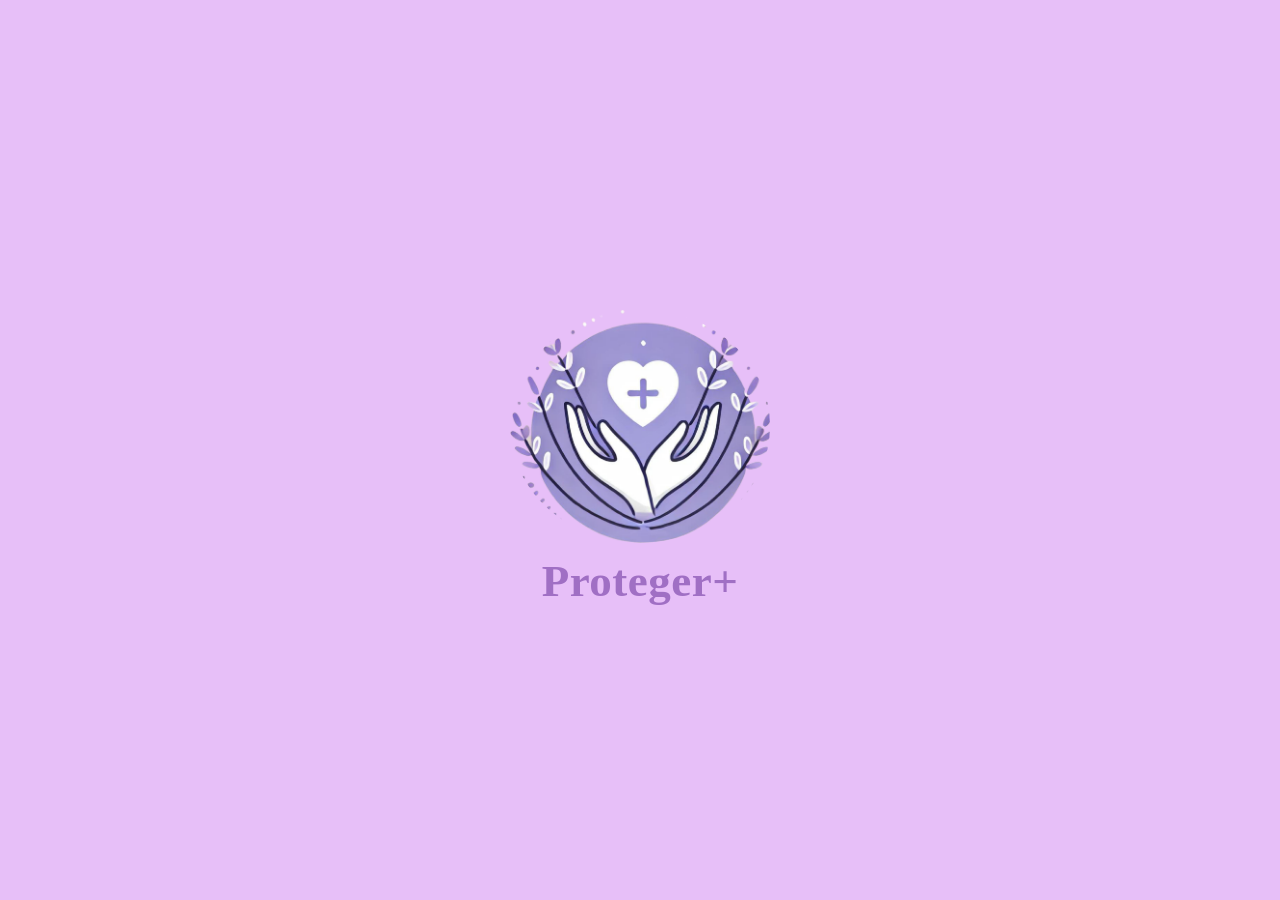
<file: index.html>
<!DOCTYPE html>
<html lang="pt-BR">
<head>
  <meta charset="UTF-8">
  <meta name="viewport" content="width=device-width, initial-scale=1.0">
  <title>Tela Inicial - Proteger+</title>
  <link rel="stylesheet" href="TelaInicial.css">
</head>
<body onclick="irParaProximaTela()">

  <main class="container">

    <section class="content">
      <img src="logo.png" alt="Logo Proteger+" class="logo-img">
      <h1 class="title">Proteger+</h1>
    </section>
    
  </main>

  <script>
    function irParaProximaTela() {
     
      window.location.href = "EscolhaUsuario.html";
    }
  </script>

</body>
</html>
</file>
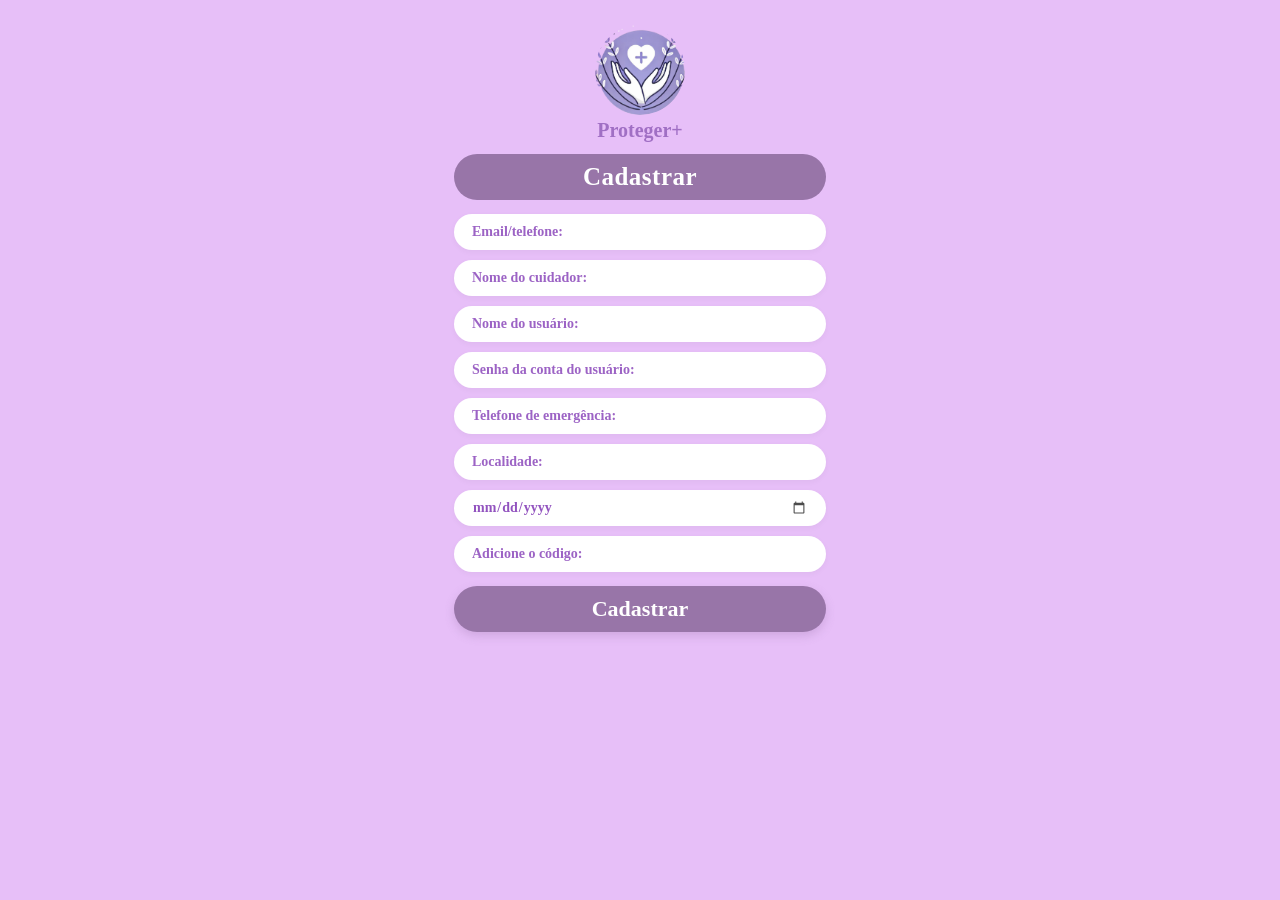
<file: CadUsuario.html>
<!DOCTYPE html>
<html lang="pt-br">
<head>
    <meta charset="UTF-8">
    <meta name="viewport" content="width=device-width, initial-scale=1.0">
    <title>Cadastro - Proteger+</title>
    <link rel="stylesheet" href="CadUsuario.css">
</head>
<body>

    <div class="container">

        <div class="header">
            <img src="logo.png" alt="Logo Proteger+" class="logo-img">
            <div class="brand-name">Proteger+</div>
        </div>

        <div class="login-badge">
            <h2>Cadastrar</h2>
        </div>

        <form class="login-form">

            <div class="input-group">
                <input type="text" name="email" placeholder="Email/telefone:" required>
            </div>

            <div class="input-group">
                <input type="text" name="cuidador" placeholder="Nome do cuidador:" required>
            </div>

            <div class="input-group">
                <input type="text" name="usuario" placeholder="Nome do usuário:" required>
            </div>

            <div class="input-group">
                <input type="password" name="senha" placeholder="Senha da conta do usuário:" required>
            </div>

            <div class="input-group">
                <input type="tel" name="telefone_emergencia" placeholder="Telefone de emergência:" required>
            </div>

            <div class="input-group">
                <input type="text" name="localidade" placeholder="Localidade:" required>
            </div>

            <div class="input-group">
                <input type="date" name="data_nascimento" required>
            </div>

            <div class="input-group">
                <input type="text" name="codigo" placeholder="Adicione o código:" required>
            </div>

            <button type="submit" class="btn-continuar">
                Cadastrar
            </button>

        </form>

    </div>

</body>
</html>
</file>
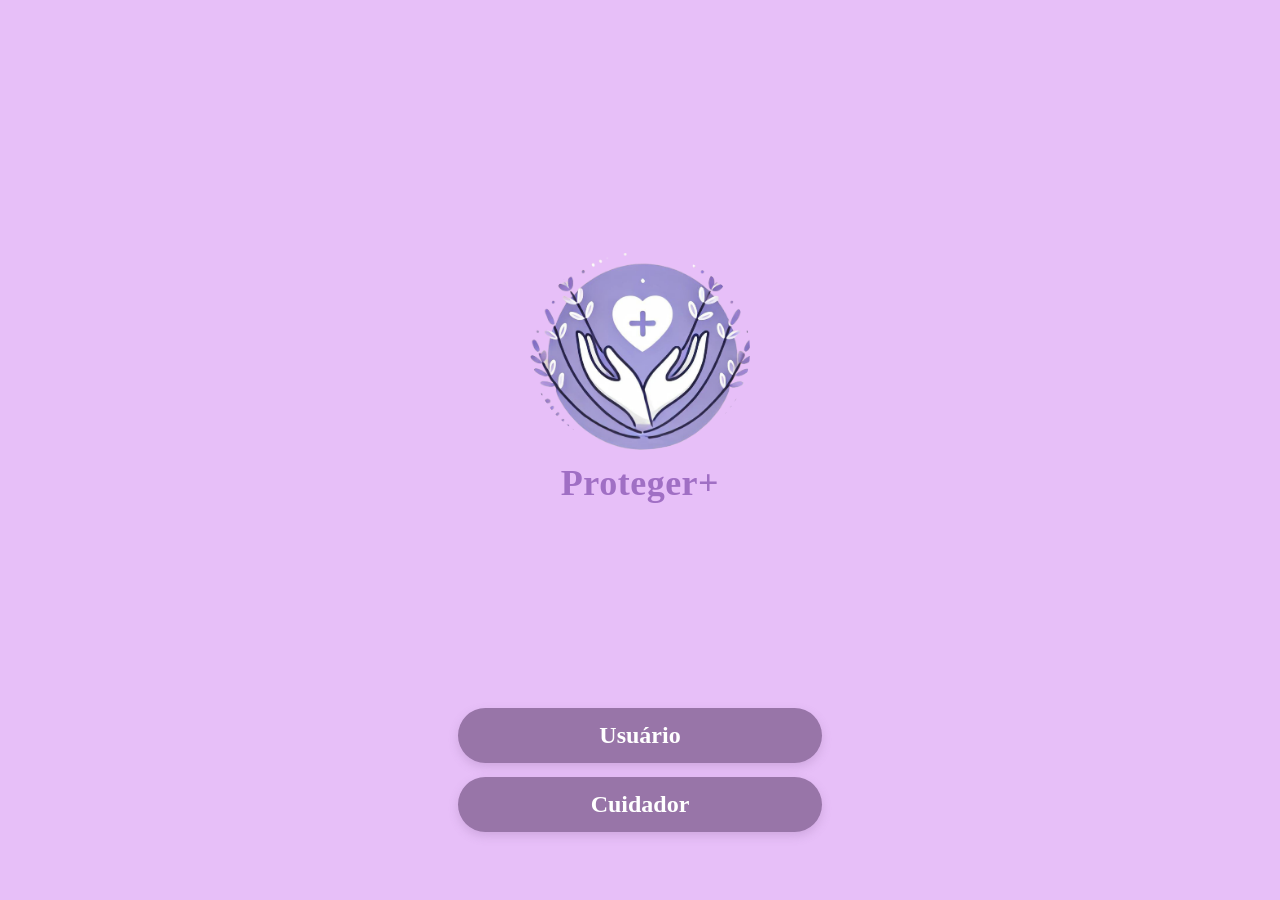
<file: EscolhaUsuario.html>
<!DOCTYPE html>
<html lang="pt-BR">
<head>
  <meta charset="UTF-8">
  <meta name="viewport" content="width=device-width, initial-scale=1.0">
  <title>Escolha de Usuário - Proteger+</title>
  <link rel="stylesheet" href="EscolhaUsuario.css">
</head>
<body>

  <main class="container">

    <section class="content">
      <img src="logo.png" alt="Logo Proteger+" class="logo-img">
      <h1 class="brand-title">Proteger+</h1>
    </section>

    <section class="action-buttons">
      <a href="LoginUsuario.html" class="btn-opcao">Usuário</a>
      <a href="LoginCuidador.html" class="btn-opcao">Cuidador</a>
    </section>

  </main>

</body>
</html>
</file>
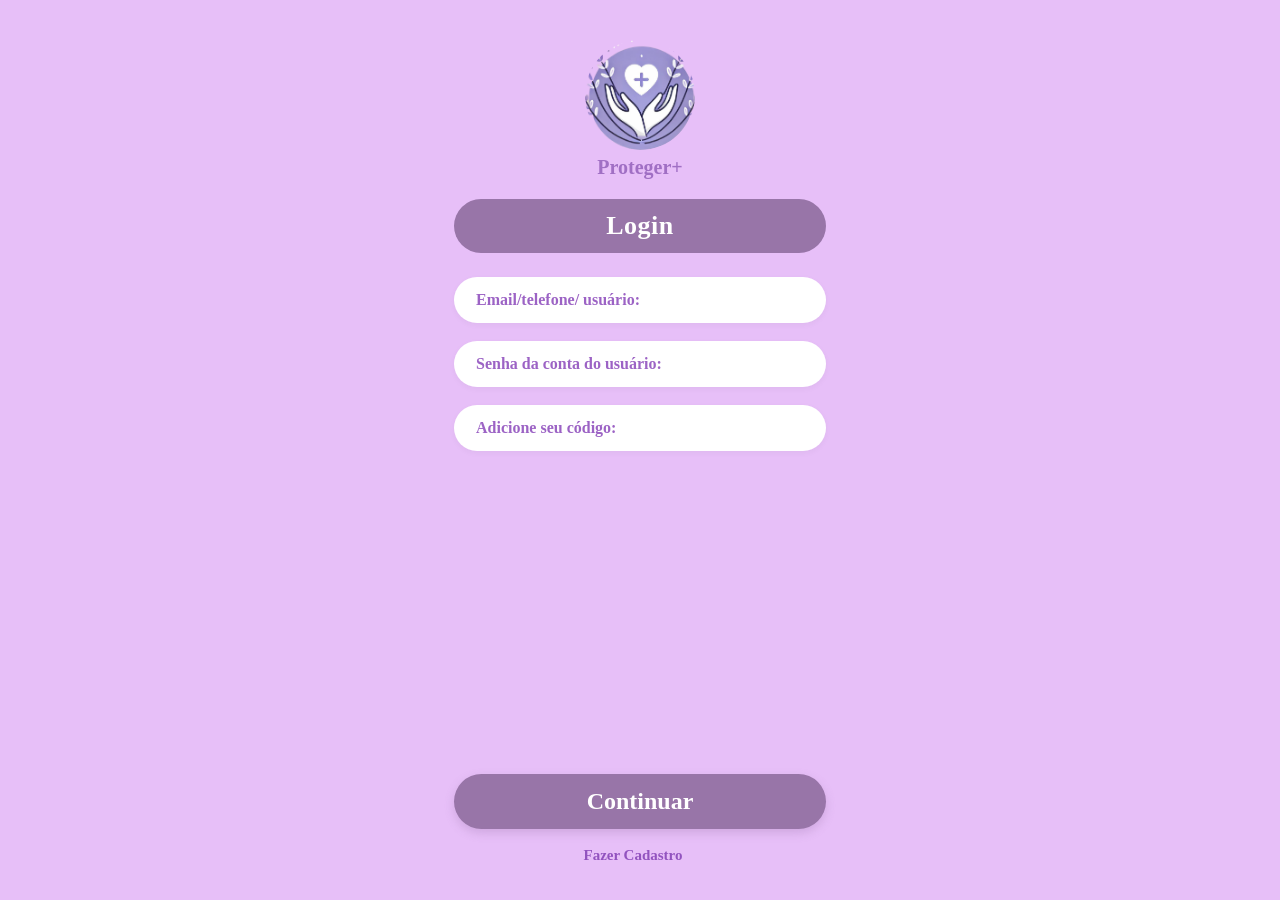
<file: LoginUsuario.html>
<!DOCTYPE html>
<html lang="pt-BR">
<head>
  <meta charset="UTF-8">
  <meta name="viewport" content="width=device-width, initial-scale=1.0">
  <title>Login Usuário - Proteger+</title>
  <link rel="stylesheet" href="LoginUsuario.css">
</head>
<body>

  <main class="container">

    <header class="header">
      <img src="logo.png" alt="Logo Proteger+" class="logo-img">
      <span class="brand-name">Proteger+</span>
    </header>

    <div class="login-badge">
      <h2>Login</h2>
    </div>

    <form class="login-form">
      
      <div class="input-group">
        <input 
          type="text" 
          placeholder="Email/telefone/ usuário:" 
          required
        >
      </div>

      <div class="input-group">
        <input 
          type="password" 
          placeholder="Senha da conta do usuário:" 
          required
        >
      </div>

      <div class="input-group">
        <input 
          type="text" 
          placeholder="Adicione seu código:"
        >
      </div>

      <button type="submit" class="btn-continuar">Continuar</button>
      <a href="CadUsuario.html" class="senhaCad">Fazer Cadastro</a>

    </form>

  </main>

</body>
</html>
</file>
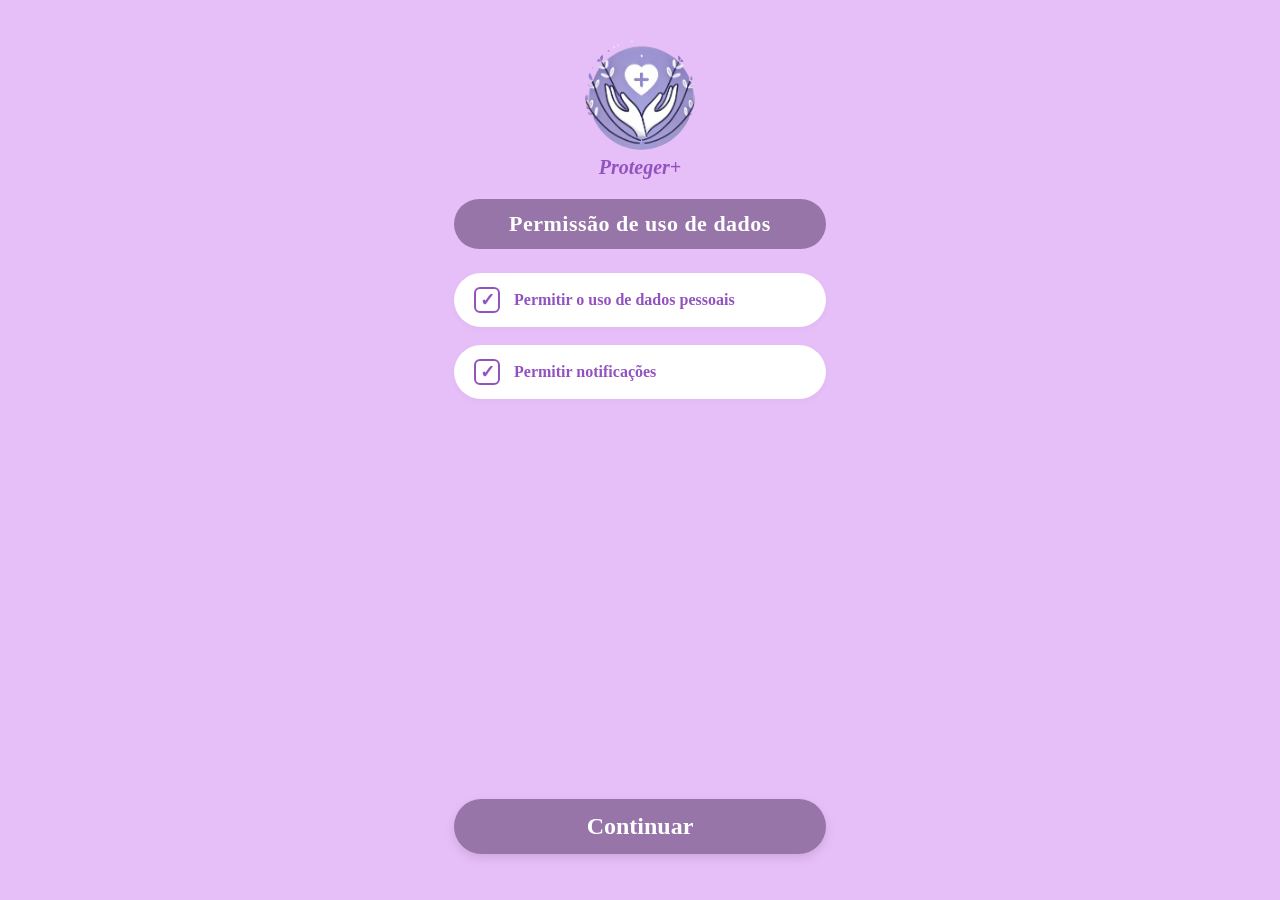
<file: PermissãoDados.html>
<!DOCTYPE html>
<html lang="pt-BR">
<head>
  <meta charset="UTF-8">
  <meta name="viewport" content="width=device-width, initial-scale=1.0">
  <title>Permissão de Uso de Dados - Proteger+</title>
  <link rel="stylesheet" href="PermissãoDados.css">
</head>
<body>

  <main class="container">

    <header class="header">
      <img src="logo.png" alt="Logo Proteger+" class="logo-img">
      <span class="brand-name">Proteger+</span>
    </header>

    <div class="login-badge">
      <h2>Permissão de uso de dados</h2>
    </div>

    <form class="permissions-form" action="proxima_tela.html">

      <label class="checkbox-card">
        <input type="checkbox" name="dados_pessoais" checked>
        <span class="label-text">Permitir o uso de dados pessoais</span>
      </label>

      <label class="checkbox-card">
        <input type="checkbox" name="notificacoes" checked>
        <span class="label-text">Permitir notificações</span>
      </label>

      <button type="submit" class="btn-continuar">Continuar</button>

    </form>

  </main>

</body>
</html>
</file>
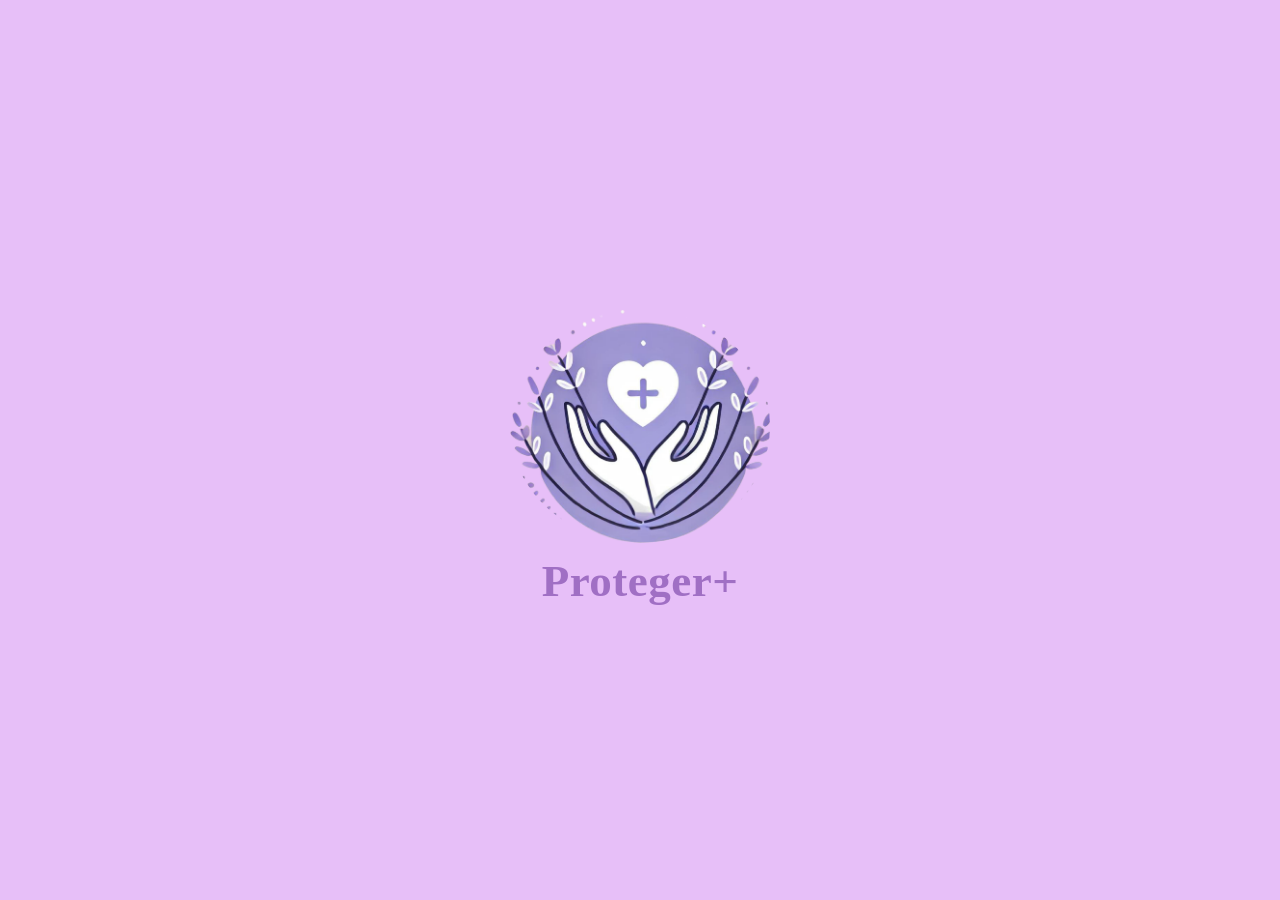
<file: TelaInicial.html>
<!DOCTYPE html>
<html lang="pt-BR">
<head>
  <meta charset="UTF-8">
  <meta name="viewport" content="width=device-width, initial-scale=1.0">
  <title>Tela Inicial - Proteger+</title>
  <link rel="stylesheet" href="TelaInicial.css">
</head>
<body onclick="irParaProximaTela()">

  <main class="container">

    <section class="content">
      <img src="logo.png" alt="Logo Proteger+" class="logo-img">
      <h1 class="title">Proteger+</h1>
    </section>
    
  </main>

  <script>
    function irParaProximaTela() {
     
      window.location.href = "EscolhaUsuario.html";
    }
  </script>

</body>
</html>
</file>
<file: TelaInicial.css>
* {
    margin: 0;
    padding: 0;
    box-sizing: border-box;
  }
  
  body {
    background-color: #e7bff8;
    font-family: 'Georgia', 'Times New Roman', serif;
    min-height: 100vh;
    display: flex;
    justify-content: center;
    align-items: center;
    user-select: none;
    overflow: hidden;
  }
  
  .container {
    width: 100%;
    max-width: 420px;
    height: 100vh;
    display: flex;
    flex-direction: column;
    justify-content: space-between;
    padding: 48px 28px 32px;
  }
  
 
  .content {
    display: flex;
    flex-direction: column;
    align-items: center;
    justify-content: center;
    text-align: center;
    margin: auto 0; 
    width: 100%;
  }
  
  .logo-img {
    width: 260px;
    max-width: 80%;
    height: auto;
    object-fit: contain;
    margin-bottom: 12px;
    border-radius: 50%;
  }
  
  .title {
    color: #a06fc4;
    font-size: 45px;
    font-weight: 600;
    letter-spacing: 0.5px;
  }
  
  .bottom-bar {
    display: flex;
    justify-content: space-between;
    align-items: center;
    padding: 0 8px;
  }
  
  .bottom-icon {
    color: #ffffff;
    opacity: 0.85;
  }
</file>
<file: CadUsuario.css>
* {
    margin: 0;
    padding: 0;
    box-sizing: border-box;
}

body {
    background-color: #e7bff8;
    font-family: 'Georgia', 'Times New Roman', serif;
    min-height: 100vh;
    display: flex;
    justify-content: center;
    align-items: center;
    user-select: none;
    overflow-x: hidden;
}

.container {
    width: 100%;
    max-width: 420px;
    min-height: 100vh;
    display: flex;
    flex-direction: column;
    align-items: center;
    padding: 20px 24px 25px;
}

.header {
    display: flex;
    flex-direction: column;
    align-items: center;
    margin-top: 5px;
    margin-bottom: 12px;
}

.logo-img {
    width: 90px;
    height: 90px;
    object-fit: cover;
    border-radius: 50%;
    margin-bottom: 4px;
}

.brand-name {
    color: #a06fc4;
    font-size: 20px;
    font-weight: bold;
}

.login-badge {
    width: 100%;
    background-color: #9875a8;
    border-radius: 35px;
    padding: 9px 0;
    text-align: center;
    margin-bottom: 14px;
}

.login-badge h2 {
    color: #ffffff;
    font-size: 25px;
    font-weight: bold;
    letter-spacing: 0.5px;
}

.login-form {
    width: 100%;
    display: flex;
    flex-direction: column;
}

.input-group {
    width: 100%;
    margin-bottom: 10px;
    display: flex;
    flex-direction: column;
}

.input-group input {
    width: 100%;
    height: 36px;
    background-color: #ffffff;
    border: none;
    border-radius: 35px;
    padding: 8px 18px;
    font-family: 'Georgia', 'Times New Roman', serif;
    font-size: 14px;
    font-weight: bold;
    color: #9253bf;
    outline: none;
    box-shadow: 0 2px 6px rgba(0, 0, 0, 0.04);
}

.input-group input::placeholder {
    color: #9253bf;
    font-weight: bold;
    opacity: 0.9;
}

.input-group input[type="date"] {
    color: #9253bf;
}

.input-group input[type="date"]::-webkit-calendar-picker-indicator {
    opacity: 0.7;
    cursor: pointer;
}

.btn-continuar {
    width: 100%;
    background-color: #9875a8;
    color: #ffffff;
    border: none;
    border-radius: 35px;
    padding: 10px 0;
    font-family: 'Georgia', 'Times New Roman', serif;
    font-size: 22px;
    font-weight: bold;
    cursor: pointer;
    margin-top: 4px;
    box-shadow: 0 4px 10px rgba(152, 117, 168, 0.3);
    transition: transform 0.2s, background-color 0.2s;
}

.btn-continuar:hover {
    background-color: #8b6a9b;
}

.btn-continuar:active {
    transform: scale(0.98);
    background-color: #825e93;
}

@media (max-height: 700px) {
    .container {
        padding-top: 10px;
        padding-bottom: 10px;
    }

    .logo-img {
        width: 70px;
        height: 70px;
    }

    .header {
        margin-bottom: 8px;
    }

    .login-badge {
        padding: 7px 0;
        margin-bottom: 10px;
    }

    .login-badge h2 {
        font-size: 22px;
    }

    .input-group {
        margin-bottom: 7px;
    }

    .input-group input {
        height: 32px;
        font-size: 13px;
    }

    .btn-continuar {
        padding: 8px 0;
        font-size: 20px;
    }
}
</file>
<file: EscolhaUsuario.css>
* {
    margin: 0;
    padding: 0;
    box-sizing: border-box;
  }
  
  body {
    background-color: #e7bff8;
    font-family: 'Georgia', 'Times New Roman', serif;
    min-height: 100vh;
    display: flex;
    justify-content: center;
    align-items: center;
    user-select: none;
    overflow: hidden;
  }
  
  .container {
    width: 100%;
    max-width: 420px;
    height: 100vh;
    display: flex;
    flex-direction: column;
    justify-content: space-between;
    align-items: center;
    padding: 48px 28px 48px;
  }
  
  .content {
    display: flex;
    flex-direction: column;
    align-items: center;
    justify-content: center;
    text-align: center;
    margin: auto 0;
    width: 100%;
  }
  
  .logo-img {
    width: 220px;
    max-width: 75%;
    height: auto;
    object-fit: contain;
    margin-bottom: 12px;
    border-radius: 50%;
  }
  
  .brand-title {
    color: #a06fc4;
    font-size: 36px;
    font-weight: bold;
    letter-spacing: 0.5px;
  }
  
  .action-buttons {
    width: 100%;
    display: flex;
    flex-direction: column;
    gap: 14px;
    margin-bottom: 20px;
  }
  
  .btn-opcao {
    width: 100%;
    background-color: #9875a8;
    color: #ffffff;
    text-decoration: none;
    text-align: center;
    border-radius: 35px;
    padding: 14px 0;
    font-family: 'Georgia', 'Times New Roman', serif;
    font-size: 24px;
    font-weight: bold;
    box-shadow: 0 4px 10px rgba(152, 117, 168, 0.3);
    transition: transform 0.2s, background-color 0.2s;
  }
  
  .btn-opcao:hover {
    background-color: #8b6a9b;
  }
  
  .btn-opcao:active {
    transform: scale(0.98);
    background-color: #825e93;
  }
</file>
<file: LoginUsuario.css>
* {
    margin: 0;
    padding: 0;
    box-sizing: border-box;
  }
  
  body {
    background-color: #e7bff8;
    font-family: 'Georgia', 'Times New Roman', serif;
    min-height: 100vh;
    display: flex;
    justify-content: center;
    align-items: center;
    user-select: none;
    overflow-x: hidden;
  }
  
  .container {
    width: 100%;
    max-width: 420px;
    height: 100vh;
    display: flex;
    flex-direction: column;
    align-items: center;
    padding: 32px 24px 36px;
  }
  
  .header {
    display: flex;
    flex-direction: column;
    align-items: center;
    margin-top: 8px;
    margin-bottom: 20px;
  }
  
  .logo-img {
    width: 110px;
    height: 110px;
    object-fit: cover;
    border-radius: 50%;
    margin-bottom: 6px;
  }
  
  .brand-name {
    color: #a06fc4;
    font-size: 20px;
    font-weight: bold;
  }
  
  .login-badge {
    width: 100%;
    background-color: #9875a8;
    border-radius: 35px;
    padding: 12px 0;
    text-align: center;
    margin-bottom: 24px;
  }
  
  .login-badge h2 {
    color: #ffffff;
    font-size: 26px;
    font-weight: bold;
    letter-spacing: 0.5px;
  }
  
  .login-form {
    width: 100%;
    display: flex;
    flex-direction: column;
    flex-grow: 1;
  }
  
  .input-group {
    width: 100%;
    margin-bottom: 18px;
    display: flex;
    flex-direction: column;
  }
  
  .input-group input {
    width: 100%;
    background-color: #ffffff;
    border: none;
    border-radius: 35px;
    padding: 14px 22px;
    font-family: 'Georgia', 'Times New Roman', serif;
    font-size: 16px;
    font-weight: bold;
    color: #9253bf;
    outline: none;
    box-shadow: 0 2px 6px rgba(0, 0, 0, 0.04);
  }
  
  .input-group input::placeholder {
    color: #9253bf;
    font-weight: bold;
    opacity: 0.9;
  }
  
  .senhaCad {
    align-self: center;
    color: #9253bf;
    font-size: 15px;
    font-weight: bold;
    text-decoration: none;
    margin-top: 8px;
    margin-right: 14px;
  }
  
  .forgot-password:hover {
    text-decoration: underline;
  }
  
  .btn-continuar {
    width: 100%;
    background-color: #9875a8;
    color: #ffffff;
    border: none;
    border-radius: 35px;
    padding: 14px 0;
    font-family: 'Georgia', 'Times New Roman', serif;
    font-size: 24px;
    font-weight: bold;
    cursor: pointer;
    margin-top: auto;
    margin-bottom: 10px;
    box-shadow: 0 4px 10px rgba(152, 117, 168, 0.3);
    transition: transform 0.2s, background-color 0.2s;
  }
  
  .btn-continuar:active {
    transform: scale(0.98);
    background-color: #825e93;
  }
</file>
<file: PermissãoDados.css>
* {
    margin: 0;
    padding: 0;
    box-sizing: border-box;
  }
  
  body {
    background-color: #e7bff8;
    font-family: 'Georgia', 'Times New Roman', serif;
    min-height: 100vh;
    display: flex;
    justify-content: center;
    align-items: center;
    user-select: none;
    overflow-x: hidden;
  }
  
  .container {
    width: 100%;
    max-width: 420px;
    height: 100vh;
    display: flex;
    flex-direction: column;
    align-items: center;
    padding: 32px 24px 36px;
  }
  
  .header {
    display: flex;
    flex-direction: column;
    align-items: center;
    margin-top: 8px;
    margin-bottom: 20px;
  }
  
  .logo-img {
    width: 110px;
    height: 110px;
    object-fit: cover;
    border-radius: 50%;
    margin-bottom: 6px;
  }
  
  .brand-name {
    color: #9253bf;
    font-size: 20px;
    font-style: italic;
    font-weight: bold;
  }
  
  .login-badge {
    width: 100%;
    background-color: #9875a8;
    border-radius: 35px;
    padding: 12px 16px;
    text-align: center;
    margin-bottom: 24px;
  }
  
  .login-badge h2 {
    color: #ffffff;
    font-size: 22px;
    font-weight: bold;
    letter-spacing: 0.5px;
  }
  
  .permissions-form {
    width: 100%;
    display: flex;
    flex-direction: column;
    flex-grow: 1;
  }
  
  .checkbox-card {
    width: 100%;
    background-color: #ffffff;
    border-radius: 35px;
    padding: 14px 20px;
    margin-bottom: 18px;
    display: flex;
    align-items: center;
    cursor: pointer;
    box-shadow: 0 2px 6px rgba(0, 0, 0, 0.04);
  }
  
  .checkbox-card input[type="checkbox"] {
    appearance: none;
    -webkit-appearance: none;
    width: 26px;
    height: 26px;
    border: 2px solid #9253bf;
    border-radius: 6px;
    margin-right: 14px;
    display: flex;
    align-items: center;
    justify-content: center;
    cursor: pointer;
    flex-shrink: 0;
    background-color: transparent;
  }
  
  .checkbox-card input[type="checkbox"]::before {
    content: "✓";
    font-size: 18px;
    font-weight: bold;
    color: #9253bf;
    display: none;
  }
  
  .checkbox-card input[type="checkbox"]:checked::before {
    display: block;
  }
  
  .label-text {
    color: #9253bf;
    font-size: 16px;
    font-weight: bold;
    line-height: 1.2;
  }
  
  .btn-continuar {
    width: 100%;
    background-color: #9875a8;
    color: #ffffff;
    border: none;
    border-radius: 35px;
    padding: 14px 0;
    font-family: 'Georgia', 'Times New Roman', serif;
    font-size: 24px;
    font-weight: bold;
    cursor: pointer;
    margin-top: auto;
    margin-bottom: 10px;
    box-shadow: 0 4px 10px rgba(152, 117, 168, 0.3);
    transition: transform 0.2s, background-color 0.2s;
  }
  
  .btn-continuar:active {
    transform: scale(0.98);
    background-color: #825e93;
  }
</file>
